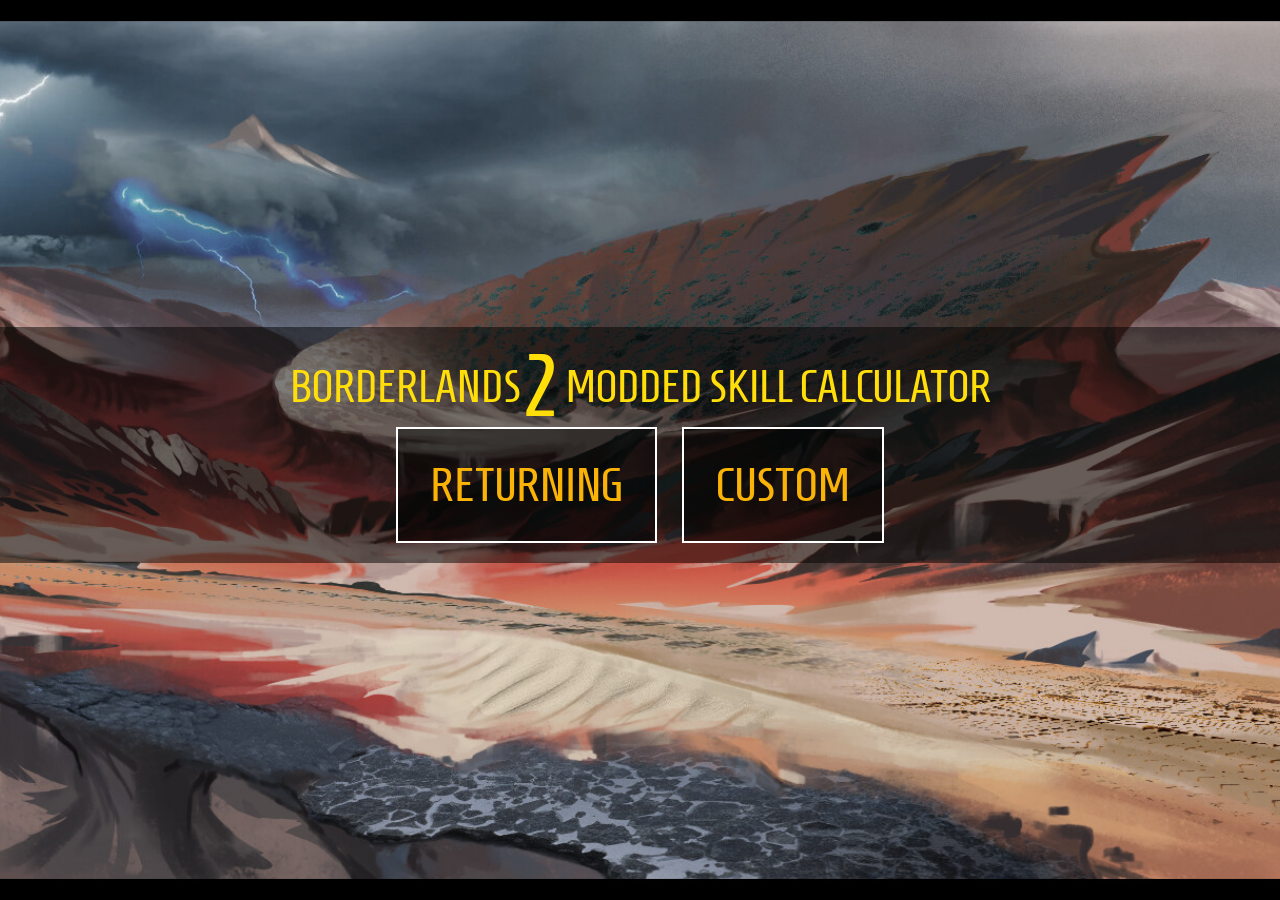
<file: index.html>
<!DOCTYPE html>
<html>
<head>
	<meta charset="utf-8">
	<title>Borderlands 2 Skill Calculator</title>
	<link href='main.css' rel='stylesheet' type='text/css'>
	<link href='https://fonts.googleapis.com/css?family=Homenaje' rel='stylesheet' type='text/css'>
	<script src="https://cdnjs.cloudflare.com/ajax/libs/jquery/1.8.1/jquery.min.js"></script>
</head>
<body class="choicePage">
<div class="wrapper">
<div class="header">
	<h1>Borderlands<em>2</em> modded skill calculator</h1>
	<a class="biglink" href="returning.html">
		<h2>Returning</h2>
	</a>
	<a class="biglink" href="custom.html">
		<h2>Custom</h2>
	</a>
</div>
<!--#include virtual="./footer.txt"-->
</div>
</body>
</html>
</file>
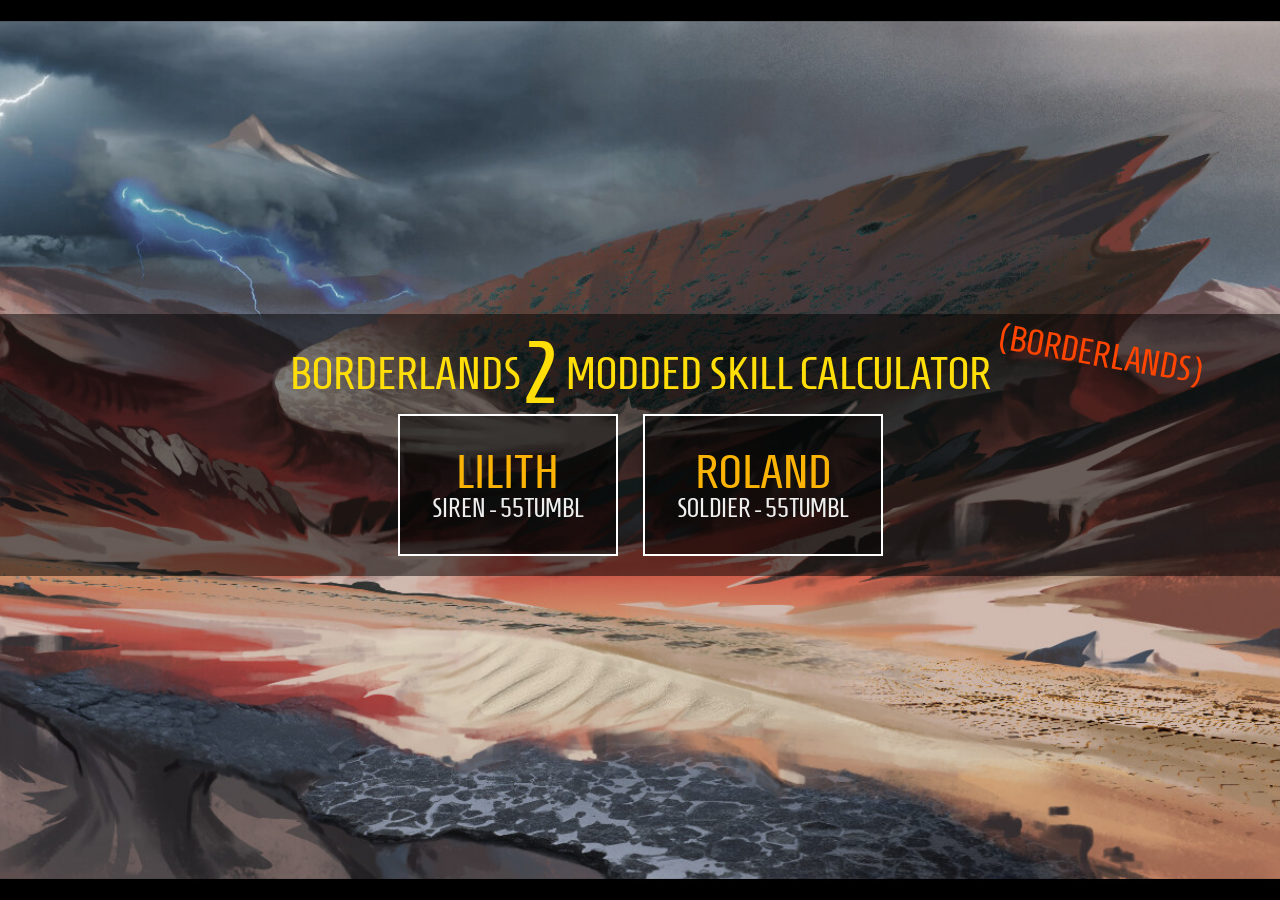
<file: borderlands.html>
<!DOCTYPE html>
<html>
<head>
	<meta charset="utf-8">
	<title>Borderlands 2 Skill Calculator</title>
	<link href='main.css' rel='stylesheet' type='text/css'>
	<link href='https://fonts.googleapis.com/css?family=Homenaje' rel='stylesheet' type='text/css'>
	<script src="https://cdnjs.cloudflare.com/ajax/libs/jquery/1.8.1/jquery.min.js"></script>
</head>
<body class="choicePage">
<div class="wrapper">
<div class="header">
	<h1>Borderlands<em>2</em> modded skill calculator <div class="stamp">(Borderlands)</div></h1>
	<a class="biglink" href="borderlands.html">
		<h2>Lilith</h2>
		<h3>Siren - 55tumbl</h3>
	</a>
	<a class="biglink" href="borderlands.html">
		<h2>Roland</h2>
		<h3>Soldier - 55tumbl</h3>
	</a>
</div>
<!--#include virtual="./footer.txt"-->
</div>
</body>
</html>
</file>
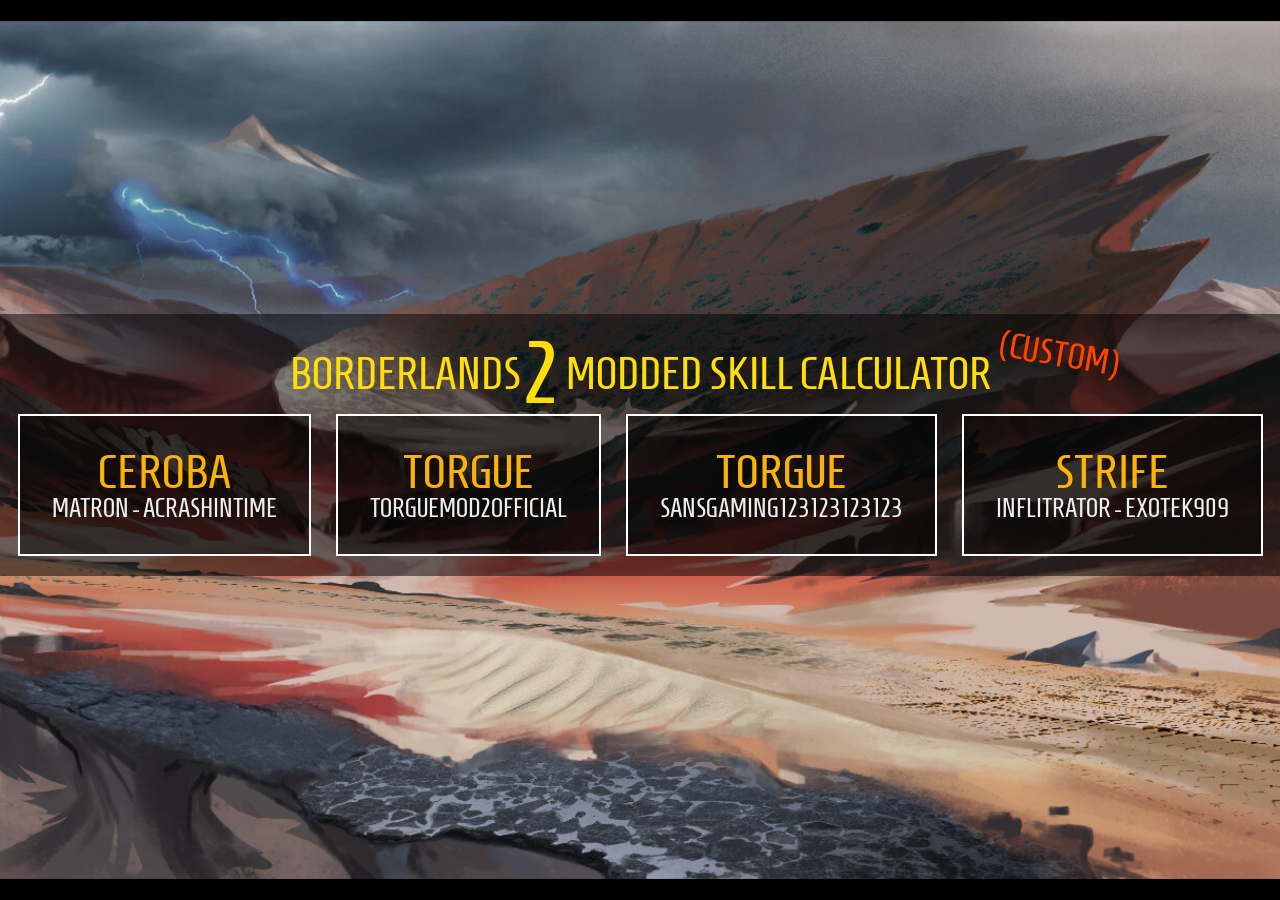
<file: custom.html>
<!DOCTYPE html>
<html>
<head>
	<meta charset="utf-8">
	<title>Borderlands 2 Skill Calculator</title>
	<link href='main.css' rel='stylesheet' type='text/css'>
	<link href='https://fonts.googleapis.com/css?family=Homenaje' rel='stylesheet' type='text/css'>
	<script src="https://cdnjs.cloudflare.com/ajax/libs/jquery/1.8.1/jquery.min.js"></script>
</head>
<body class="choicePage">
<div class="wrapper">
<div class="header">
	<h1>Borderlands<em>2</em> modded skill calculator <div class="stamp">(Custom)</div></h1>
	<a class="biglink" href="matron.html">
		<h2>Ceroba</h2>
		<h3>Matron - ACrashinTime</h3>
	</a>
	<a class="biglink" href="custom.html">
		<h2>Torgue</h2>
		<h3>TorgueMod2Official</h3>
	</a>
	<a class="biglink" href="custom.html">
		<h2>Torgue</h2>
		<h3>sansgaming123123123123</h3>
	</a>
	<a class="biglink" href="custom.html">
		<h2>Strife</h2>
		<h3>Inflitrator - Exotek909</h3>
	</a>
</div>
<!--#include virtual="./footer.txt"-->
</div>
</body>
</html>
</file>
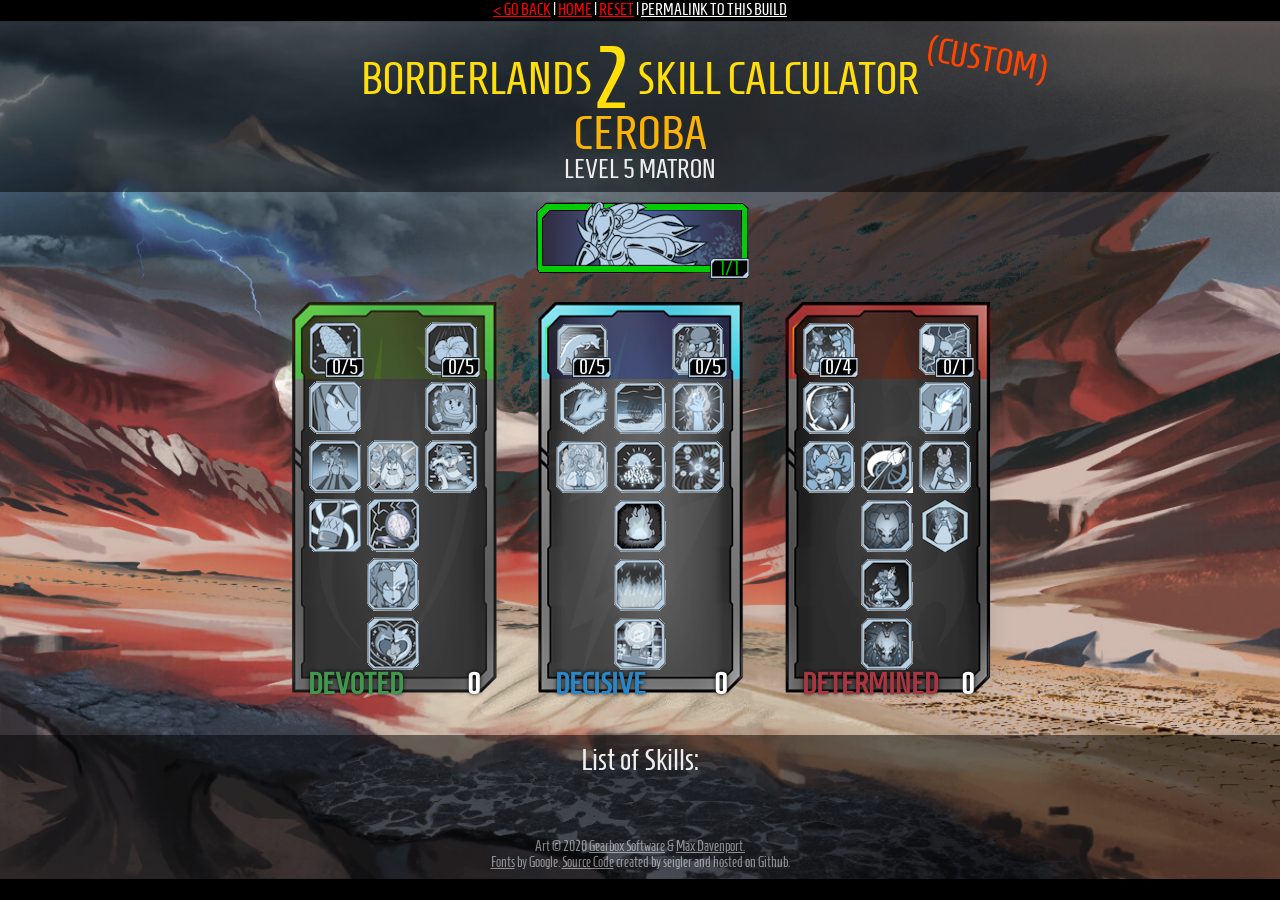
<file: matron.html>
<!DOCTYPE html>
<html>
<head>
	<meta charset="utf-8">
	<title>Borderlands 2 Skill Calculator: Matron</title>
	<link href='main.css' rel='stylesheet' type='text/css'>
	<link href='https://fonts.googleapis.com/css?family=Homenaje' rel='stylesheet' type='text/css'>
	<script src="https://cdnjs.cloudflare.com/ajax/libs/jquery/1.8.1/jquery.min.js"></script>
	<script src="skillManager.js"></script>
</head>
<body>

<div class="header">
	<div class="links"><a class="reset" href="custom.html">&lt; go back</a> | <a class="reset" href="index.html">Home</a> | <a href="matron.html" class="reset">reset</a> | <a href="#" class="permalink">Permalink to this build</a></div>
	<h1>Borderlands<em>2</em> skill calculator <div class="stamp">(Custom)</div></h1>
	<h2>Ceroba</h2>
	<h3>Level <span class="charLevel">5</span> Matron</h3>
</div>
<div>
	<div class="actionSkill"><img src="icons/matron_icons/image.png"/>
		<div class="description"><h2>A Mother's Wrath</h2>Action Skill. Don your mask, instantly restoring 20% of your Health, gaining 10% Damage Reduction and 15% increased Health. While transformed, 10% of damage you receive, reflected or otherwise, is stored. Recasting your Action Skill will Slam your Staff, releasing this stored damage in an area around you, ending the Action Skill. Slam damage is capped at a Minimum of 25% of your Max HP and a Maximum of 250% of your Max HP Cooldown: 75 seconds</div>
		<div class="points">1/1</div>
	</div>
</div>
<div class="treeCollection">
<div class="treewrapper green">
	<div class="bglayer gray"></div>
	<div class="bglayer color"></div>
	<div class="tree">
		<div class="tier" data-level="0" data-invested="0" data-total="0">
			<div class="skill" data-points="0" data-max="5"><img src="icons/matron_icons/CerobaIconsTransparent/Left Tree/corn-fed.png">
				<div class="description"><h2>Corn-Fed</h2>Gain <em data-base="+4"></em>% Max Health and <em data-base="+0.4"></em>% Health Regen<span class="perLevel"> per level.</span></div>
				<div class="points"></div>
			</div>
			<div class="skill push1" data-points="0" data-max="5"><img src="icons/matron_icons/CerobaIconsTransparent/Left Tree/blossom.png">
				<div class="description"><h2>Blossom</h2>While at Full Health, Generate a stack of Blossom per second. <em data-base="+15"></em> Max Stacks, <span class="perLevel"> per level.</span> When dropping below Full Health, rapidly spend stacks to restore 0.4% per stack HP to self and nearby allies until Health is Full or all stacks are spent. If ally health is full, restore their shields instead. Stack generation is tripled after not taking damage for 6 seconds.<span class="perLevel"> </span></div>
				<div class="points"></div>
			</div>
		</div>

		<div class="tier" data-level="1" data-invested="0" data-total="0">
			<div class="skill" data-points="0" data-max="5"><img src="icons/matron_icons/CerobaIconsTransparent/Left Tree/eye-for-an-eye.png">
				<div class="description"><h2>Eye for an Eye</h2>While Action Skill is on cooldown, periodically redirect <em data-base="+4"></em>% of Allies incoming damage back at their most recent attackers, dealing <em data-base="+2"></em>% of your Max HP as damage,<span class="perLevel"> per level.</span> While Action Skill is Active, this damage is instead continuously redirected to you. Damage will no longer be redirected while you are at or Below 55% HP. When no other ally is nearby or present, deal this redirected damage to your most recent attacker.</div>
				<div class="points"></div>
			</div>
			<div class="skill push1" data-points="0" data-max="5"><img src="icons/matron_icons/CerobaIconsTransparent/Left Tree/eastern-hospitality.png">
				<div class="description"><h2>Eastern Hospitality</h2>While Shields are Depleted, gain <em data-base="+1.5"></em>% Damage Reduction and dealing damage has a <em data-base="+2"></em>% chance to start Shield Recharge,<span class="perLevel"> per level.</span> Works on a per shot, not per-pellet basis and does not include damage over time effects.</div>
				<div class="points"></div>
			</div>
		</div>
		<div class="tier" data-level="2" data-invested="0" data-total="0">
			<div class="skill" data-points="0" data-max="5"><img src="icons/matron_icons/CerobaIconsTransparent/Left Tree/galavant.png">
				<div class="description"><h2>Galavant</h2>Kills have a <em data-base="+7"></em>% chance of dropping Essence. Essence drops grant you and allies <em data-base="+1.5"></em>% bonus move speed on pickup for a few seconds,<span class="perLevel"> per level.</span> This effect can stack up to a cap and duration refreshes on each pickup.</div>
				<div class="points"></div>
			</div>
			<div class="skill" data-points="0" data-max="1"><img src="icons/matron_icons/CerobaIconsTransparent/Left Tree/found-family.png">
				<div class="description"><h2>Found Family</h2>Activating your Action Skill gives nearby Allies a Barrier that lasts for 1.5 seconds. This barrier deflects all incoming enemy damage and starts Shield Recharge. Killing 3 or more enemies with Staff Slam reapplies this barrier. Does not stack with other instances of A Mother's Wrath.</div>
				<div class="points"></div>
			</div>
			<div class="skill" data-points="0" data-max="5"><img src="icons/matron_icons/CerobaIconsTransparent/Left Tree/vanguard.png">
				<div class="description"><h2>Vanguard</h2>When an ally is struck by an enemy, gain <em data-base="+3"></em>% increased Reload Speed, Draw Speed, and Fire Rate for a few seconds<span class="perLevel"> per level</span> per ally present. When you are struck by an enemy, your allies are granted this effect. When no other ally is nearby or present, gain this effect upon being struck by an enemy.</div>
				<div class="points"></div>
			</div>
		</div>
		<div class="tier" data-level="3" data-invested="0" data-total="0">
			<div class="skill" data-points="0" data-max="5"><img src="icons/matron_icons/CerobaIconsTransparent/Left Tree/happy_hour.png">
				<div class="description"><h2>Happy Hour</h2>Acheiving a Second Wind grants you 6 seconds of <em data-base="+0.4"></em>%<span class="perLevel"> per level</span> Health and Ammo Regen. Rocket Launchers are Excluded. Reviving an ally now takes half as long and grants you both this effect.</div>
				<div class="points"></div>
			</div>
			<div class="skill" data-points="0" data-max="5"><img src="icons/matron_icons/CerobaIconsTransparent/Left Tree/raised_stake.png">
				<div class="description"><h2>Raised Stakes</h2>Gain <em data-base="+2"></em>% increase to Move Speed when moving towards an ally at or below 50% HP,<span class="perLevel"> per level.</span> This bonus is doubled if moving towards an ally that is in Fight for your Life. Effect does not stack for multiple injured or downed allies. If no allies are present, receive up to <em data-base="+2"></em>% increased Move Speed based on your missing health<span class="perLevel"> per level.</span></div>
				<div class="points"></div>
			</div>
		</div>
		<div class="tier" data-level="4" data-invested="0" data-total="0">
			<div class="skill push1" data-points="0" data-max="5"><img src="icons/matron_icons/CerobaIconsTransparent/Left Tree/widow_never_wanes.png">
				<div class="description"><h2>Widow Never Wanes</h2>While Action Skill is Active, you and your nearby allies heal for <em data-base="+2"></em>% <span class="perLevel"> per level, </span>of the damage dealt by your Staff Slam. At Max Rank, killing 3 or more enemies with Staff Slam does not end your Action Skill, resets your stored damage pool, and allows for an additional slam. There is a 3 second cooldown between slams.</span></div>
				<div class="points"></div>
			</div>
		</div>
		<div class="tier" data-level="5" data-invested="0" data-total="0">
			<div class="skill push1" data-points="0" data-max="1"><img src="icons/matron_icons/CerobaIconsTransparent/Left Tree/in_their_name.png">
				<div class="description"><h2>In Their Name</h2>Your Action Skill now Taunts nearby enemies upon activation, and your Found Family barrier is now applied to you. Does not stack with other instances of A Mother's Wrath.</div>
				<div class="points"></div>
			</div>
		</div>
		<div class="totalPoints">
			<span class="totalPoints">0</span>
		</div>
		<legend>Devoted</legend>
	</div>
</div>

<div class="treewrapper blue">
	<div class="bglayer gray"></div>
	<div class="bglayer color"></div>
	<div class="tree">
		<div class="tier" data-level="0" data-invested="0" data-total="0">
			<div class="skill" data-points="0" data-max="5"><img src="icons/matron_icons/CerobaIconsTransparent/Mid Tree/Fleet_of_Foot.png">
				<div class="description"><h2>Lightfoot</h2>Gain <em data-base="1.2"></em>% <span class="perLevel"> per level </span>Move Speed. At Max Rank, you are no longer slowed when aiming down sights.</div>
				<div class="points"></div>
			</div>
			<div class="skill push1" data-points="0" data-max="5"><img src="icons/matron_icons/CerobaIconsTransparent/Mid Tree/Rustic_Arms.png">
				<div class="description"><h2>Rustic Arms</h2>Gain <em data-base="+5"></em>% <span class="perLevel"> per level </span>Gun Damage, Draw Speed, Reload Speed, and Critical Damage for Pistols and Rifles. This increase is doubled for Jakobs manufactured weapons, regardless of gun type.</div>
				<div class="points"></div>
			</div>
		</div>
		<div class="tier" data-level="1" data-invested="0" data-total="0">
			<div class="skill" data-points="0" data-max="5"><img src="icons/matron_icons/CerobaIconsTransparent/Mid Tree/Feral_Flare1.png">
				<div class="description"><h2>Feral Flare</h2>Kill Skill. Killing an enemy gives <em data-base="+10"></em>% chance your shots fired do <em data-base="+6"></em>% <span class="perLevel"> per level </span>bonus Incendiary Damage in addition to your gun's normal element for a few seconds. This chance is doubled when using non-elemental weapons.</div>
				<div class="points"></div>
			</div>
			<div class="skill" data-points="0" data-max="5"><img src="icons/matron_icons/CerobaIconsTransparent/Mid Tree/Sand_Treader.png">
				<div class="description"><h2>Sand Treader</h2>Running without firing grants you <em data-base="+2"></em>% bonus Move Speed each second<span class="perLevel"> per level</span>. Speed is capped at <em data-base="+5"></em>%<span class="perLevel"> per level</span>. Firing while this effect is active will grant your next shot or melee bonus damage equal to your bonus Move Speed, resetting this effect.</div>
				<div class="points"></div>
			</div>
			<div class="skill" data-points="0" data-max="5"><img src="icons/matron_icons/CerobaIconsTransparent/Mid Tree/Fuel_the_Pyre.png">
				<div class="description"><h2>Fuel the Pyre</h2>Increases Incendiary Effect Chance by <em data-base="+10"></em>% and Burn Damage ignited enemies take by <em data-base="+7.5"></em>%<span class="perLevel"> per level</span>. While you have enemies ignited, gain <em data-base="+6"></em>% bonus Fire Rate<span class="perLevel"> per level</span>.</div>
				<div class="points"></div>
			</div>
		</div>
		<div class="tier" data-level="2" data-invested="0" data-total="0">
			<div class="skill" data-points="0" data-max="5"><img src="icons/matron_icons/CerobaIconsTransparent/Mid Tree/Inner_Flame.png">
				<div class="description"><h2>Inner Flame</h2>While Action Skill is Active, nearby enemy Fire Resistance is reduced by <em data-base="+1.5"></em>% each second <span class="perLevel"> per level</span>, up to a cap of -100%. This effect decays over time when out of range or action skill ends. Additionally, you are immune to being ignited, and gain <em data-base="+10"></em>% Fire Resist<span class="perLevel"> per level</span>.</div>
				<div class="points"></div>
			</div>
			<div class="skill" data-points="0" data-max="1"><img src="icons/matron_icons/CerobaIconsTransparent/Mid Tree/Swealterstones1.png">
				<div class="description"><h2>Swelterstones</h2>Critical kills with Guns have a <em data-base="+25"></em>% chance to trigger a Foxfire Nova on the target and leave a lingering area of effect. While Action Skill is Active, this effect is guaranteed. Nova damage is calculated based off a portion of the damage dealt by your last shot.</div>
				<div class="points"></div>
			</div>
			
			<div class="skill" data-points="0" data-max="5"><img src="icons/matron_icons/CerobaIconsTransparent/Mid Tree/Rampant_Singularity.png">
				<div class="description"><h2>Rampant Singularity</h2>Gain <em data-base="-2.5"></em>% Shield Capacity and <em data-base="+5"></em>% Shield Recharge Rate<span class="perLevel">, per level</span>, doubled for Nova Shields. At Max Rank, all of your Novas now pull enemies towards them. This effect has a 12 second cooldown.</div>
				<div class="points"></div>
			</div>
		</div>
		<div class="tier" data-level="3" data-invested="0" data-total="0">
			
			<div class="skill push1" data-points="0" data-max="5"><img src="icons/matron_icons/CerobaIconsTransparent/Mid Tree/Ashes_to_Ashes.png">
				<div class="description"><h2>Ashes to Assets</h2>Enemies you ignite burn <em data-base="+6"></em>% longer and deal <em data-base="-3"></em>% less damage<span class="perLevel"> per level</span>. Killing an ignited enemy reduces your Action Skill Cooldown by <em data-base="+1.5"></em>% <span class="perLevel"> per level</span>.</div>
				<div class="points"></div>
			</div>
		</div>
		<div class="tier" data-level="4" data-invested="0" data-total="0">
			<div class="skill push1" data-points="0" data-max="5"><img src="icons/matron_icons/CerobaIconsTransparent/Mid Tree/Brushfire.png">
				<div class="description"><h2>Brushfire</h2>Ignited enemies have a <em data-base="+10"></em>% chance<span class="perLevel"> per level</span> to ignite other nearby enemies. At Max Rank, enemies no longer regenerate health while ignited.</div>
				<div class="points"></div>
			</div>
		</div>
		<div class="tier" data-level="5" data-invested="0" data-total="0">
			<div class="skill push1" data-points="0" data-max="1"><img src="icons/matron_icons/CerobaIconsTransparent/Mid Tree/Meltdown_1.png">
				<div class="description"><h2>Meltdown</h2>All enemies can now be ignited and ignited enemies take increased damage from Fire. Additionally, your Staff Slam damage is converted into Incendiary Damage. Ignited enemy bonus damage works in a similar fashion to Slag, scaling with Game Difficulty. This increased damage does not stack with Slag.</div>
				<div class="points"></div>
			</div>
		</div>
		<div class="column3 totalPoints">
			<span class="totalPoints">0</span>
		</div>
		<legend>Decisive</legend>
	</div>
</div>

<div class="treewrapper red">
	<div class="bglayer gray"></div>
	<div class="bglayer color"></div>
	<div class="tree" unselectable="on">
		<div class="tier" data-level="0" data-invested="0" data-total="0">
			<div class="skill" data-points="0" data-max="4"><img src="icons/matron_icons/CerobaIconsTransparent/Right Tree/For_the_Family.png">
				<div class="description"><h2>For the Family</h2>Activating your Action Skill begins Shield Recharge and increases it by <em data-base="+5"></em>%<span class="perLevel"> per level</span>.</div>
				<div class="points"></div>
			</div>
			<div class="skill push1" data-points="0" data-max="1"><img src="icons/matron_icons/CerobaIconsTransparent/Right Tree/Indignation.png">
				<div class="description"><h2>Indignation</h2>Dealing Gun Damage grants stacks of Indignation. Every stack of Indignation grants +2.5% increased Melee Damage, capping at 60 stacks. Your next melee attack expends all stacks.</div>
				<div class="points"></div>
			</div>
		</div>
		<div class="tier" data-level="1" data-invested="0" data-total="0">
			<div class="skill" data-points="0" data-max="5"><img src="icons/matron_icons/CerobaIconsTransparent/Right Tree/No_Return_.png">
				<div class="description"><h2>No Return</h2>Your Melee Speed is increased by up to <em data-base="+15"></em>%,<span class="perLevel"> per level</span> based on Missing Health. While Action Skill is Active, start with 30% increased Melee Speed. Max Benefit at 25% HP.</div>
				<div class="points"></div>
			</div>
			<div class="skill push1" data-points="0" data-max="5"><img src="icons/matron_icons/CerobaIconsTransparent/Right Tree/Vexation.png">
				<div class="description"><h2>Vexation</h2>Melee Kills refunds <em data-base="+15"></em>% of spent Indignation stacks<span class="perLevel"> per level</span></div>
				<div class="points"></div>
			</div>
		</div>
		<div class="tier" data-level="2" data-invested="0" data-total="0">
			<div class="skill" data-points="0" data-max="5"><img src="icons/matron_icons/CerobaIconsTransparent/Right Tree/Maternal_Fury.png">
				<div class="description"><h2>Maternal Fury</h2>Indignation's stack cap is increased by <em data-base="+12"></em><span class="perLevel"> per level</span>, and you passively gain +1 Indignation stacks per second while Action Skill is Active. At Max Rank, if you have no stacks, gain +20 upon Activating your Action Skill.</div>
				<div class="points"></div>
			</div>
			<div class="skill" data-points="0" data-max="1"><img src="icons/matron_icons/CerobaIconsTransparent/Right Tree/Whom_the_Bell_Tolls.png">
				<div class="description"><h2>Whom the Bell Tolls</h2>Melee Override. Sweep your staff, sending forth a wave of energy that converts your Melee Damage to Incendiary Damage. Kills with this skill reduce the cooldown of the next by 1.5 seconds, per enemy killed. This has a 15 second cooldown.</div>
				<div class="points"></div>
			</div>
			<div class="skill" data-points="0" data-max="5"><img src="icons/matron_icons/CerobaIconsTransparent/Right Tree/Honor_thy_Mother.png">
				<div class="description"><h2>Honor thy Mother</h2>Receiving damage or dealing Melee damage generates stacks of Honor thy Mother, Capping at 150. Your next shot will expend all stacks and receive <em data-base="+0.2"></em>% Gun Damage per stack<span class="perLevel"> per level</span>.</div>
				<div class="points"></div>
			</div>
		</div>
		<div class="tier" data-level="3" data-invested="0" data-total="0">
			<div class="skill push1" data-points="0" data-max="5"><img src="icons/matron_icons/CerobaIconsTransparent/Right Tree/Crimson_Tears.png">
				<div class="description"><h2>Crimson Tears</h2>Critical kills have a <em data-base="+10"></em>% chance to restore <em data-base="+1.5"></em>% Health<span class="perLevel"> per level</span>. This chance is doubled while Action Skill is Active.</div>
				<div class="points"></div>
			</div>
			<div class="skill" data-points="0" data-max="5"><img src="icons/matron_icons/CerobaIconsTransparent/Right Tree/Looming_Presence1.png">
				<div class="description"><h2>Looming Presence</h2>Kill Skill. Killing an enemy slows other nearby enemies by <em data-base="+5"></em>% and you deal <em data-base="+0.1"></em>% Max Health Bonus Damage to enemies<span class="perLevel"> per level</span>, up to a cap of 33% for a few seconds. Enemies at or below 66% Max HP no longer receive this bonus damage.</div>
				<div class="points"></div>
			</div>
		</div>
		<div class="tier" data-level="4" data-invested="0" data-total="0">
			<div class="skill push1" data-points="0" data-max="5"><img src="icons/matron_icons/CerobaIconsTransparent/Right Tree/Spoil_the_Rod.png">
				<div class="description"><h2>Spoil the Rod</h2>Your Melee has a 25% chance to be a Critical Hit, regardless of whether you hit an enemy's weakpoint and has increased Critical Damage by <em data-base="+5"></em>%<span class="perLevel"> per level</span>. While Action Skill is Active, this chance is doubled.</div>
				<div class="points"></div>
			</div>
		</div>
		<div class="tier" data-level="5" data-invested="0" data-total="0">
			<div class="skill push1" data-points="0" data-max="1"><img src="icons/matron_icons/CerobaIconsTransparent/Right Tree/Nine_Tails_One_Life.png">
				<div class="description"><h2>Nine Tails, One Life</h2>A Mother's Wrath can be activated during Fight for your Life, instantly giving a Second Wind. Activating your Action Skill this way doubles its Stat Increases, Cooldown, and Melee Override's Cooldown Reduction on kill, but halves Action Skill Duration.</div>
				<div class="points"></div>
			</div>
		</div>
		<div class="column3 totalPoints">
			<span class="totalPoints">0</span>
		</div>
		<legend>Determined</legend>
	</div>
</div>
</div>

<div class="summary">
	<h2>List of Skills:</h2>
	<div class="descriptionContainer"></div>
	<div class="footer">Art &copy; 2020 <a href="https://www.gearboxsoftware.com/" target="_blank">Gearbox Software</a> & <a href="https://daven.artstation.com/projects/8elGqQ" target="_blank">Max Davenport. <br><a href="https://www.google.com/webfonts" target="_blank">Fonts</a> by Google. <a href="https://github.com/seigler/bl2skills.com">Source Code</a> created by seigler and hosted on Github.</div></br>
</div>

</body>
</html>

<!--
find:
^(.+) \t[0-9]+ \t([0-9]+) \t(.+)$
replace:
\t\t<div class="skill" data-points="0" data-max="\2"><img src="icons/class-tree-\i(0)">\n\t\t\t<div class="description"><h2>\1</h2>\3</div>\n\t\t\t<div class="points"></div>\n\t\t</div>
-->
</file>
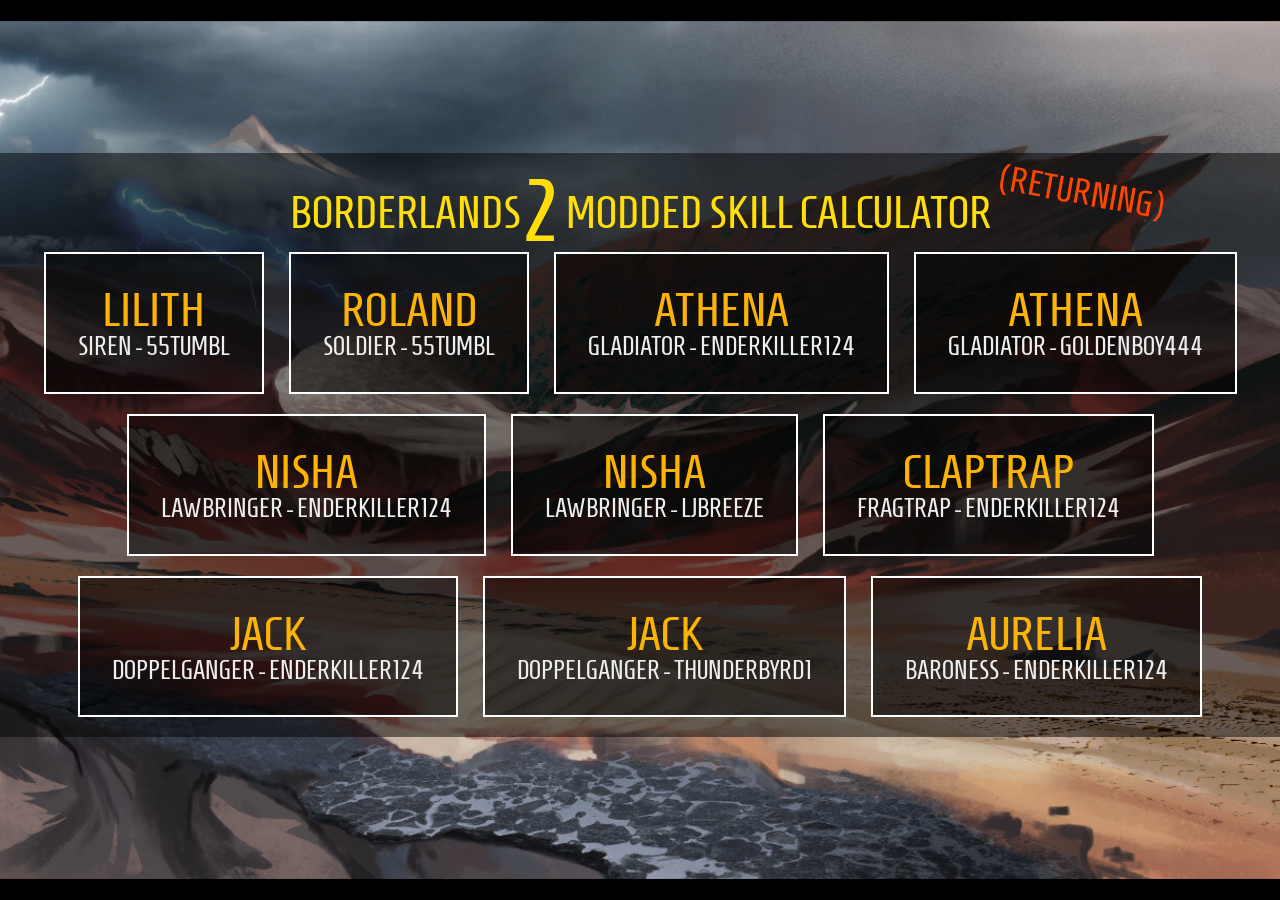
<file: returning.html>
<!DOCTYPE html>
<html>
<head>
	<meta charset="utf-8">
	<title>Borderlands 2 Skill Calculator</title>
	<link href='main.css' rel='stylesheet' type='text/css'>
	<link href='https://fonts.googleapis.com/css?family=Homenaje' rel='stylesheet' type='text/css'>
	<script src="https://cdnjs.cloudflare.com/ajax/libs/jquery/1.8.1/jquery.min.js"></script>
</head>
<body class="choicePage">
<div class="wrapper">
<div class="header">
	<h1>Borderlands<em>2</em> modded skill calculator <div class="stamp">(Returning)</div></h1>
	<a class="biglink" href="returning.html">
		<h2>Lilith</h2>
		<h3>Siren - 55tumbl</h3>
	</a>
	<a class="biglink" href="returning.html">
		<h2>Roland</h2>
		<h3>Soldier - 55tumbl</h3>
	</a>
	<a class="biglink" href="returning.html">
		<h2>Athena</h2>
		<h3>Gladiator - Enderkiller124</h3>
	</a>
	<a class="biglink" href="returning.html">
		<h2>Athena</h2>
		<h3>Gladiator - GoldenBoy444</h3>
	</a>
	<a class="biglink" href="returning.html">
		<h2>Nisha</h2>
		<h3>Lawbringer - Enderkiller124</h3>
	</a>
	<a class="biglink" href="returning.html">
		<h2>Nisha</h2>
		<h3>Lawbringer - LJBreeze</h3>
	</a>
	<a class="biglink" href="returning.html">
		<h2>Claptrap</h2>
		<h3>Fragtrap - Enderkiller124</h3>
	</a>
	<a class="biglink" href="returning.html">
		<h2>Jack</h2>
		<h3>Doppelganger - Enderkiller124</h3>
	</a>
	<a class="biglink" href="returning.html">
		<h2>Jack</h2>
		<h3>Doppelganger - Thunderbyrd1</h3>
	</a>
	<a class="biglink" href="returning.html">
		<h2>Aurelia</h2>
		<h3>Baroness - Enderkiller124</h3>
	</a>
</div>
<!--#include virtual="./footer.txt"-->
</div>
</body>
</html>
</file>
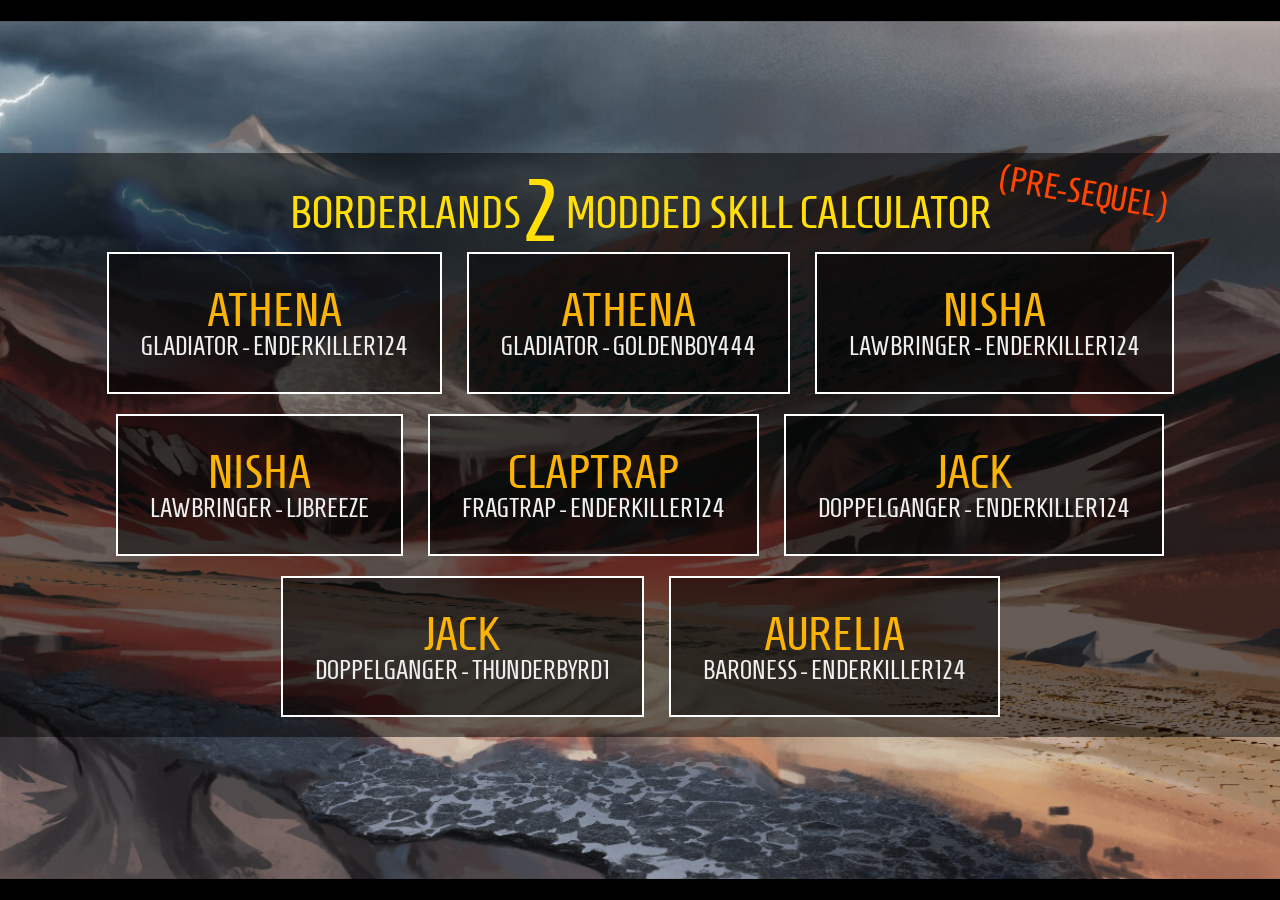
<file: tps.html>
<!DOCTYPE html>
<html>
<head>
	<meta charset="utf-8">
	<title>Borderlands 2 Skill Calculator</title>
	<link href='main.css' rel='stylesheet' type='text/css'>
	<link href='https://fonts.googleapis.com/css?family=Homenaje' rel='stylesheet' type='text/css'>
	<script src="https://cdnjs.cloudflare.com/ajax/libs/jquery/1.8.1/jquery.min.js"></script>
</head>
<body class="choicePage">
<div class="wrapper">
<div class="header">
	<h1>Borderlands<em>2</em> modded skill calculator <div class="stamp">(Pre-Sequel)</div></h1>
	<a class="biglink" href="tps.html">
		<h2>Athena</h2>
		<h3>Gladiator - Enderkiller124</h3>
	</a>
	<a class="biglink" href="tps.html">
		<h2>Athena</h2>
		<h3>Gladiator - GoldenBoy444</h3>
	</a>
	<a class="biglink" href="tps.html">
		<h2>Nisha</h2>
		<h3>Lawbringer - Enderkiller124</h3>
	</a>
	<a class="biglink" href="tps.html">
		<h2>Nisha</h2>
		<h3>Lawbringer - LJBreeze</h3>
	</a>
	<a class="biglink" href="tps.html">
		<h2>Claptrap</h2>
		<h3>Fragtrap - Enderkiller124</h3>
	</a>
	<a class="biglink" href="tps.html">
		<h2>Jack</h2>
		<h3>Doppelganger - Enderkiller124</h3>
	</a>
	<a class="biglink" href="tps.html">
		<h2>Jack</h2>
		<h3>Doppelganger - Thunderbyrd1</h3>
	</a>
	<a class="biglink" href="tps.html">
		<h2>Aurelia</h2>
		<h3>Baroness - Enderkiller124</h3>
	</a>
</div>
<!--#include virtual="./footer.txt"-->
</div>
</body>
</html>
</file>
<file: main.css>
html,
body {
  min-height: 100vh;
  margin: 0;
  padding: 0;
}

html {
  overflow-y: scroll;
}

body {
  display: flex;
  flex-direction: column;
  background: #333 url("max-davenport-glassed-desert.jpg") no-repeat fixed center center;
  background-size: cover;
  color: #eee;
  font: 15pt/17pt Homenaje, Impact, sans-serif;
  cursor: default;
  text-align: center;
}

::-moz-selection {
  color: black;
  background: #FBB406;
}

::selection {
  color: black;
  background: #FBB406;
}

h1,
h2,
h3 {
  margin: 0;
  font-weight: normal;
}

em {
  font-style: normal;
}

.header {
  font-size: 24pt;
  text-transform: uppercase;
  line-height: 1;
  padding-bottom: 10px;
  margin-bottom: 10px;
}

body.choicePage {
  display: table;
  width: 100%;
}

body.choicePage .wrapper {
  display: table-cell;
  width: 100%;
  vertical-align: middle;
}

.header * {
  position: relative;
  z-index: 11;
}

.header .links {
  text-align: center;
  line-height: 1.2;
  font-size: 50%;
  z-index: 20;
}

.header a.permalink {
  color: white;
  padding: 0.5em 0;
  -moz-user-select: text;
  -webkit-user-select: text;
  -ms-user-select: text;
  -o-user-select: text;
  user-select: text;
}

.header a.reset {
  color: red;
}

.header,
.summary {
  background-color: rgba(0, 0, 0, 0.5);
}

.header h1 {
  color: #FFDE09;
  font-size: 140%;
}

.header h1 em {
  font-style: normal;
  font-size: 200%;
  position: relative;
  top: 0.15em;
}

.header h2 {
  color: #FBB406;
  font-size: 150%;
}

.header h3 {
  font-size: 80%;
}

.treeCollection {
  text-align: center;
  width: 741px;
  height: 396px;
  margin: 20px auto 30px auto;
  position: relative;
  z-index: 20;
  -moz-user-select: none;
  -webkit-user-select: none;
  -ms-user-select: none;
  -o-user-select: none;
  user-select: none;
}

.treewrapper {
  float: left;
  width: 247px;
  height: 396px;
}

.tree {
  width: 174px;
  text-align: center;
  margin: 20px auto 0;
}

.bglayer {
  position: absolute;
  height: 396px;
  width: 247px;
}

.bglayer.color {
  height: 80px;
}

.green .gray {
  background: url("skill_bg_green_gray.png") transparent;
}

.blue .gray {
  background: url("skill_bg_blue_gray.png") transparent;
}

.red .gray {
  background: url("skill_bg_red_gray.png") transparent;
}

.green .color {
  background: url("skill_bg_green.png") transparent;
}

.blue .color {
  background: url("skill_bg_blue.png") transparent;
}

.red .color {
  background: url("skill_bg_red.png") transparent;
}

.skill {
  padding: 3px;
  width: 52px;
  height: 53px;
  cursor: pointer;
  position: relative;
  float: left;
}

.skill>img {
  width: 52px;
  height: 53px;
}

.actionSkill {
  display: inline-block;
  position: relative;
  cursor: pointer;
}

.points {
  visibility: hidden;
  position: absolute;
  width: 35px;
  height: 21px;
  line-height: 21px;
  bottom: 0;
  right: 0;
  padding: 0 2px;
  background: url("icons/points_overlay.png") transparent;
  color: white;
}

.actionSkill .points {
  visibility: initial;
}

.skill.partial .points {
  color: #F80;
}

.skill.full .points,
.actionSkill .points {
  color: #0B0;
}

.tier,
div.totalPoints,
legend {
  clear: both;
}

div.totalPoints {
  text-align: right;
}

legend,
span.totalPoints {
  text-transform: uppercase;
  font-weight: bold;
  font-size: 22pt;
  color: white;
  text-shadow: black 0 0 4px;
  position: absolute;
  display: block;
  width: 174px;
}

legend {
  width: 150px;
  text-align: left;
}

.push1 {
  margin-left: 58px;
}

.skill.partial .perLevel,
.skill.full .perLevel {
  display: none;
}

.tree .description,
.actionSkill .description
 {
  display: none;
  position: absolute;
  top: 0;
  width: 200px;
  z-index: 21;
  background-color: #111;
  color: white;
  padding: 0 0.25em 0.5em;
  text-align: center;
}

.green .description,
.blue .description {
  left: 110%;
}

.red .description {
  right: 110%;
}

.actionSkill .description {
  top: 10%;
  left: 105%;
}

.tier[data-level='4'] .description {
  top: auto;
  bottom: -59px;
}

.tier[data-level='4'] .description.shortTier4Description {
  top: 0;
  bottom: auto;
}

.tier[data-level='5'] .description {
  top: auto;
  bottom: 0;
}

.tree .description h2,
.actionSkill .description h2 {
  padding: 0.15em 0;
  margin-bottom: 0.15em;
  font-size: 125%;
  border-bottom: 1px solid gray;
}

.summary {
  display: flex;
  flex-grow: 1;
  flex-direction: column;
  position: relative;
  margin: 10px 0 0;
  padding: 8px 0;
  line-height: 1.1;
  z-index: 10;
}

.descriptionContainer {
  max-width: 700px;
  margin: 0 auto;
}

.descriptionContainer div.skillText {
  clear: both;
  border-top: 1px solid white;
  text-align: left;
}

.descriptionContainer strong {
  display: block;
  font-weight: normal;
  font-size: 120%;
  float: left;
  clear: left;
  width: 220px;
  margin-right: -220px;
  text-align: right;
}

.descriptionContainer div.descriptionText {
  margin: 4px 0 4px 230px;
  padding: 0;
}

.descriptionContainer .perLevel {
  display: none;
}

.footer {
  padding-top: 50px;
  margin-top: auto;
  text-align: center;
  font-size: 70%;
  color: white;
  color: rgba(255, 255, 255, 0.5);
}

.footer a {
  color: white;
  color: rgba(255, 255, 255, 0.5);
}

.footer a:hover {
  color: red;
}

.skill.partial .description em {
  color: #F80;
}

.skill.full .description em {
  color: #0B0;
}

.skill:hover .description {
  display: block;
}

.skill:hover .description:hover {
  display: none;
}

.actionSkill:hover .description {
  display: block;
}

.actionSkill:hover .description:hover {
  display: none;
}

.green legend {
  color: #41974D;
}

.blue legend {
  color: #2A87C7;
}

.red legend {
  color: #A93640;
}

a.biglink {
  display: inline-block;
  color: inherit;
  padding: 1em;
  margin: 10px;
  background: rgba(0, 0, 0, 0.5);
  border: 2px solid white;
  text-decoration: none;
}

a.biglink:hover {
  background: black;
  text-decoration: underline;
}

a.unavailable {
  cursor: not-allowed;
}

a.unavailable:hover {
  text-decoration: none;
}

img.portrait {
  position: absolute;
  position: fixed;
  height: 95%;
  left: 0;
  bottom: 0;
  z-index: 0;
}

.stamp {
  display: block;
  color: orangered;
  font-size: 0.8em;
}

@media (min-width: 80em) {
  .stamp {
    display: inline-block;
    position: absolute;
    transform: rotate(10deg);
    margin: 0.6em 0 0 0.2em;
  }
}
</file>
